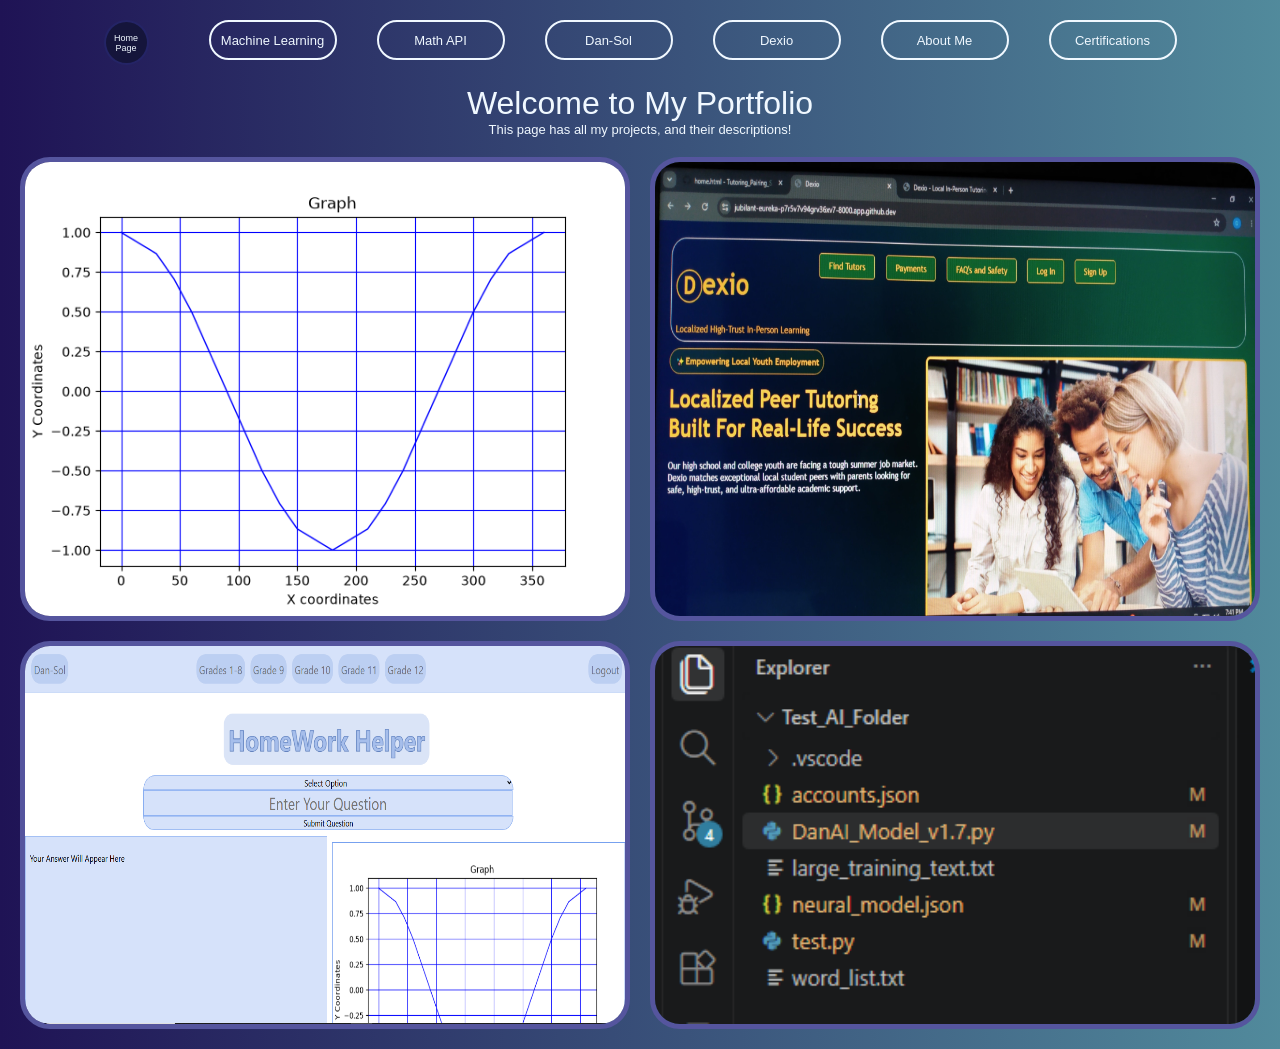
<file: index.html>
<!Doctype html>
<html>

<head>
  <title>Portfolio Main Page</title>
  <link rel="stylesheet" href="styles.css">
</head>

<body>

  <nav class="navigation-bar">
    <a href="index.html" class="nav-home-button">Home Page</a>
    <a href="machine_learning_page.html" class="nav-buttons">Machine Learning</a>
    <a href="#" class="nav-buttons">Math API</a>
    <a href="#" class="nav-buttons">Dan-Sol</a>
    <a href="#" class="nav-buttons">Dexio</a>
    <a href="about_page.html" class="nav-buttons">About Me</a>
    <a href="certifications_page.html" class="nav-buttons">Certifications</a>
  </nav>

  <h1 class="center-text">
    Welcome to My Portfolio
  </h1>

  <p class="subtitle-text">This page has all my projects, and their descriptions!</p>

  <div class="project-pics">
    <div class="set-boxes">
      <img src="./portfolio-images/Trig_Graph.png" width="100%" height="100%">
      <p class="descriptions"></p>
    </div>

    <div class="set-boxes">
      <img src="./portfolio-images/Dexio_Image.jpg" width="100%" height="100%">
      <p class="descriptions"></p>
    </div>

    <div class="set-boxes">
      <img src="./portfolio-images/Dan_Sol_Image.png" width="100%" height="100%">
      <p class="descriptions"></p>
    </div>

    <div class="set-boxes">
      <img src="./portfolio-images/Machine_Learning_image.png" width="100%" height="100%">
      <p class="descriptions"></p>
    </div>

  </div>

</body>

</html>
</file>
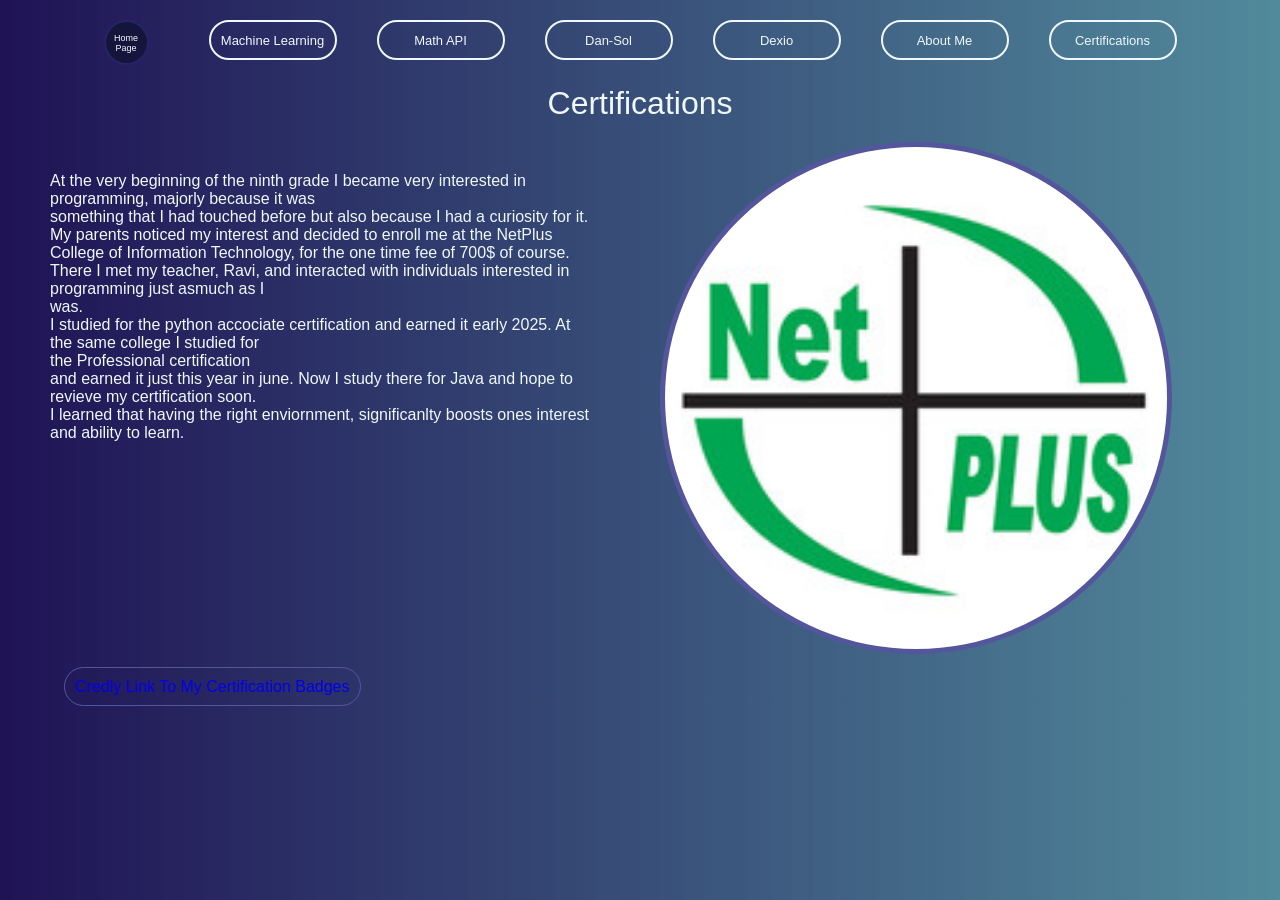
<file: certifications_page.html>
<!Doctype html>
<html>

<head>
    <title>Certifications</title>
    <link rel="stylesheet" href="styles.css">
</head>

<body>

    <nav class="navigation-bar">
        <a href="index.html" class="nav-home-button">Home Page</a>
        <a href="machine_learning_page.html" class="nav-buttons">Machine Learning</a>
        <a href="#" class="nav-buttons">Math API</a>
        <a href="#" class="nav-buttons">Dan-Sol</a>
        <a href="#" class="nav-buttons">Dexio</a>
        <a href="about_page.html" class="nav-buttons">About Me</a>
        <a href="certifications_page.html" class="nav-buttons">Certifications</a>
    </nav>

    <h1 class="center-text">
        Certifications
    </h1>

    <div class="text-left-image-right">
        <div class="explanation-box text-left">
            <p class="explanation-text">
                At the very beginning of the ninth grade I became very interested in programming, majorly because it
                was<br>
                something that I had touched before but also because I had a curiosity for it.<br>
                My parents noticed my interest and decided to enroll me at the NetPlus College of Information
                Technology,
                for the one time fee of 700$ of course.<br>
                There I met my teacher, Ravi, and interacted with individuals interested in programming just asmuch as
                I<br>
                was.<br>
                I studied for the python accociate certification and earned it early 2025. At the same college I studied
                for<br>
                the Professional certification<br>
                and earned it just this year in june. Now I study there for Java and hope to revieve my certification
                soon.<br>
                I learned that having the right enviornment, significanlty boosts ones interest and ability to
                learn.<br>
            </p>
        </div>
        <div class="half-image image-right">
            <img src="./portfolio-images/netplusimage.png" alt="netplusimage">
        </div>
    </div>
    <a href="https://www.credly.com/users/danial-arif/badges/credly" target="_blank" class="links-outside">Credly Link
        To My Certification
        Badges</a>

</body>

</html>
</file>
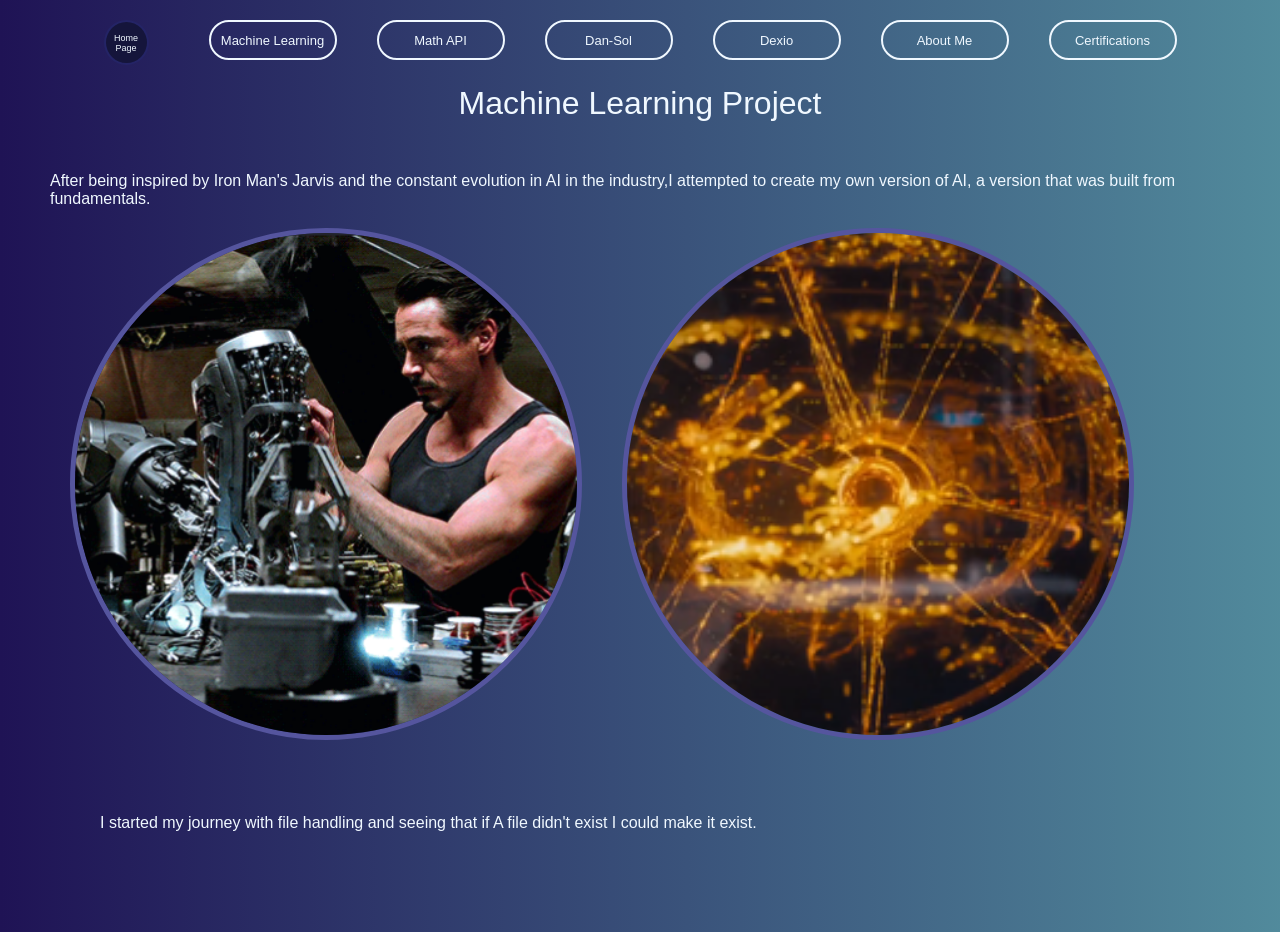
<file: machine_learning_page.html>
<!Doctype html>
<html>

<head>
    <title>Machine Learning Program</title>
    <link rel="stylesheet" href="styles.css">
</head>

<body>

    <nav class="navigation-bar">
        <a href="index.html" class="nav-home-button">Home Page</a>
        <a href="machine_learning_page.html" class="nav-buttons">Machine Learning</a>
        <a href="#" class="nav-buttons">Math API</a>
        <a href="#" class="nav-buttons">Dan-Sol</a>
        <a href="#" class="nav-buttons">Dexio</a>
        <a href="about_page.html" class="nav-buttons">About Me</a>
        <a href="certifications_page.html" class="nav-buttons">Certifications</a>
    </nav>

    <h1 class="center-text">
        Machine Learning Project
    </h1>

    <div class="explanation-box">
        <p class="explanation-text">
            After being inspired by Iron Man's Jarvis and the constant evolution in AI in the industry,I attempted to
            create my own version of AI, a version that was built from fundamentals.
        </p>
        <div class="half-and-half-screen">
            <div class="half-image">
                <img src="./portfolio-images/Iron_man_lab.png" alt="Iron Man Picture">
            </div>

            <div class="half-image">
                <img src="./portfolio-images/Jarvis_pic.png" alt="jarvis picture">
            </div>
        </div>

        <div class="explanation-box">
            <p class="explanation-text">
                I started my journey with file handling and seeing that if A file didn't exist I could make
                it exist.
            </p>
        </div>

    </div>


</body>

</html>
</file>
<file: styles.css>
*,
*::before,
*::after {
    box-sizing: border-box;
    padding: 0;
    margin: 0;
    font-family: "Roboto", sans-serif;
    font-style: normal;
    font-weight: 400;
    font-optical-sizing: auto;
}

body{
    background: linear-gradient(to right,rgb(31, 19, 85),rgba(29, 103, 126, 0.767));
    font-family: 'Courier New', Courier, monospace;
}

h1{
    color: aliceblue;
}

.subtitle-text{
    text-align: center;
    color: aliceblue;
    font-size: small;
}

.center-text{
    text-align: center;
}

.project-pics{
    padding: 20px;
    display: grid;
    gap: 20px;
    max-width: 100%;
    grid-template-areas: "a a";
    justify-items: center;
}

.set-boxes{
    border-radius: 30px;
    overflow: hidden;
    grid-area: "a";
    width: 100%;
    height: 100%;
    border: 5px solid rgb(85, 85, 158);

}

.links-outside{
    text-decoration: none;
    padding: 10px;
    border-radius: 30px;
    border: 1px solid rgb(85, 85, 158);
    margin: 5%;
}

.links-outside:hover{
    background-color: rgba(85, 117, 158, 0.637);
}

.half-and-half-screen{
    display: flex;
    width: 100%;
    align-items: center;

}

.half-image img{
    width: 40vw;
    margin: 20px;
    border-radius: 50%;
    aspect-ratio: 1 / 1;
    object-fit: cover;
    border: 5px solid rgb(85, 85, 158);
}

.explanation-box{
    padding: 50px;
    overflow-x: auto;
}

.explanation-text{
    color: aliceblue;
}

.nav-buttons{
    width: 10%;
    height: 40px;
    margin: 20px;
    border: 2px solid aliceblue;
    border-radius: 30px;
    color: aliceblue;
    background-color: rgba(255, 255, 255, 0);
    text-align: center;
    font-size: small;
    align-content: center;
    text-decoration: none;
}

.nav-home-button{
    width: 45px;
    height: 45px;
    margin: 20px 40px 20px 20px;
    border: 2px solid rgba(46, 46, 128, 0.623);
    border-radius: 100%;
    color: aliceblue;
    background-color: rgb(21, 21, 59);
    text-align: center;
    font-size: xx-small;
    align-content: center;
    text-decoration: none;
}

.nav-buttons:hover{
    background-color: rgba(0, 0, 0, 0.322);
}

.navigation-bar{
    display: flex;
    justify-content: center;
    width: 100%;
}

.text-left-image-right{
    display: flex;
    width: 100%;
}

.text-left{
    width: 50vw;
}

.image-right{
    width: 50vw;
}

@media (max-width: 1000px){
    h1{
        font-size: 75px;
    }
    .subtitle-text{
        font-size: 25px;
    }
    .navigation-bar{
        flex-wrap: wrap;
    }
    .nav-buttons{
        width: 30%;

    }
    .project-pics{
        display:block;
        justify-content: center;
    }
    .set-boxes{
        width: 60%;
        height: auto;
        margin: 20%;
    }
}
</file>
